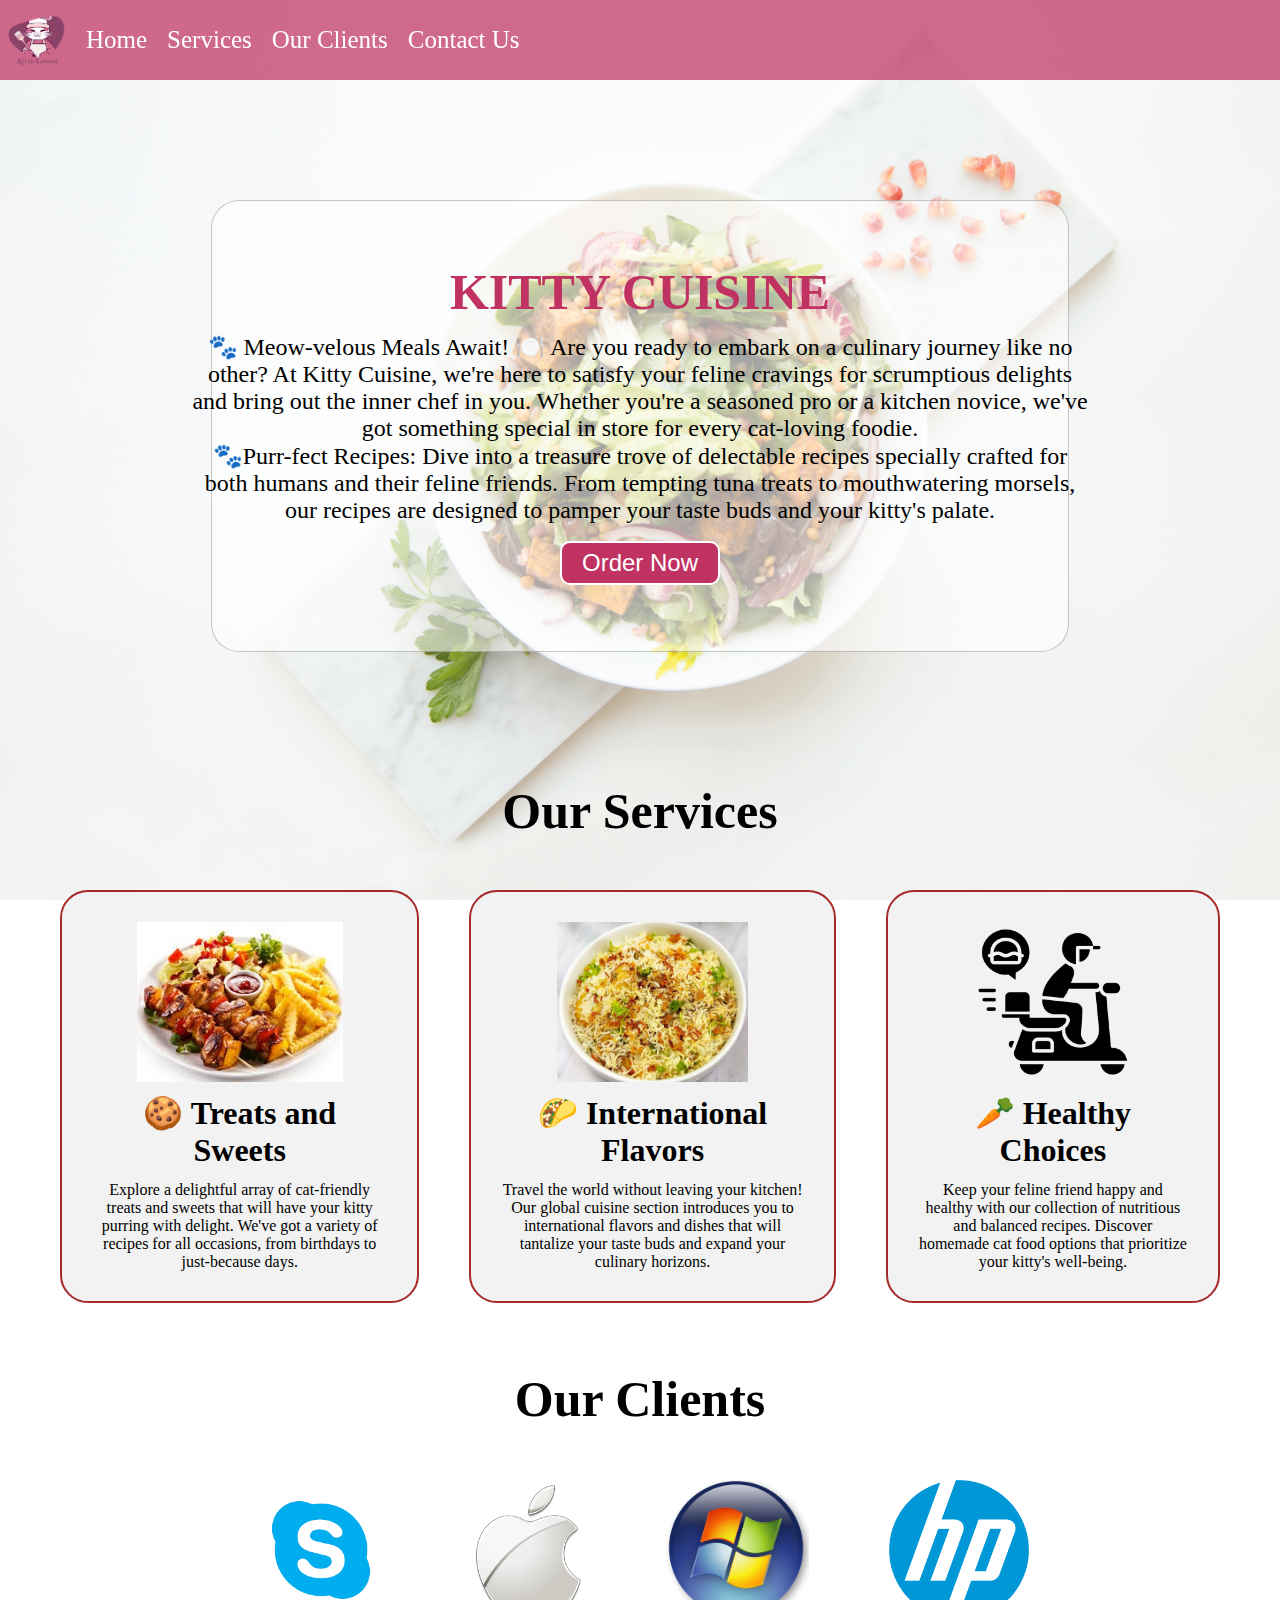
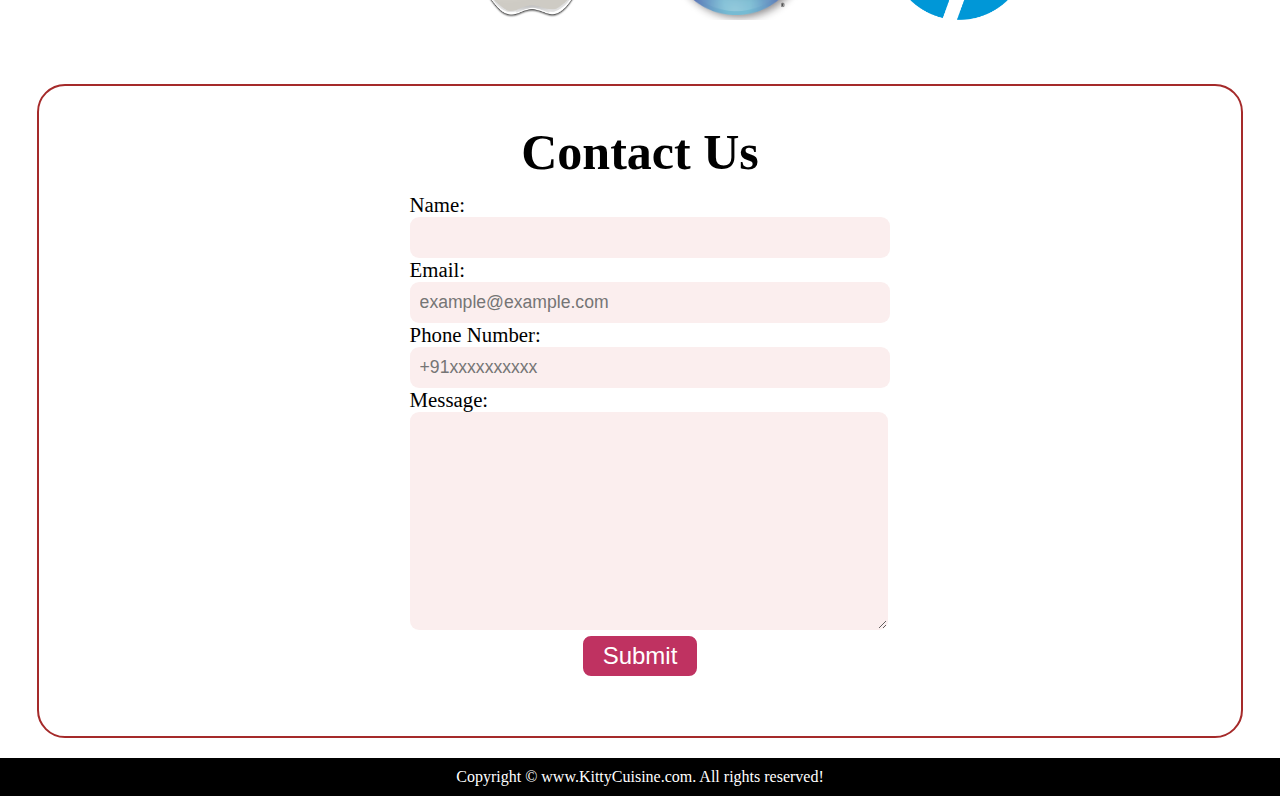
<file: index.html>
<!DOCTYPE html>
<html lang="en">
<head>
    <meta charset="UTF-8">
    <meta name="viewport" content="width=device-width, initial-scale=1.0">
    <title>Best Online Food Delivery Services in India | KittyCuisine.com</title>
    <link rel="stylesheet" href="PROJ02.css">
    <link rel="stylesheet" media="screen and (max-width: 1170px)" href="PROJ02phone.css">
</head>

<body>
    <nav id="navbar">
        <div id="logo">
            <img src="IMGPROJ02logo.png" alt="KittyCuisine.com">
        </div>
        <ul>
            <li class="item"><a href="#home">Home</a></li>
            <li class="item"><a href="#services-container">Services</a></li>
            <li class="item"><a href="#client-section">Our Clients</a></li>
            <li class="item"><a href="#contact">Contact Us</a></li>
        </ul>
    </nav>

    <section id="home">
        <h1 class="h-primary0">KITTY CUISINE</h1>
        <p>🐾 Meow-velous Meals Await! 🍽️ Are you ready to embark on a culinary journey like no other? At Kitty Cuisine, we're here to satisfy your feline cravings for scrumptious delights and bring out the inner chef in you. Whether you're a seasoned pro or a kitchen novice, we've got something special in store for every cat-loving foodie.</p>
        <p>🐾Purr-fect Recipes: Dive into a treasure trove of delectable recipes specially crafted for both humans and their feline friends. From tempting tuna treats to mouthwatering morsels, our recipes are designed to pamper your taste buds and your kitty's palate.</p>
        <button class="btn">Order Now</button>
    </section>  

    <section id="services-container">
        <h1 class="h-primary1 center">Our Services</h1>
        <div id="services">
            <div class="box">
                <img src="IMGPROJ02ser1.jpg" alt="">
                <h2 class="h-secondary center">🍪 Treats and Sweets</h2>
                <p class="center">Explore a delightful array of cat-friendly treats and sweets that will have your kitty purring with delight. We've got a variety of recipes for all occasions, from birthdays to just-because days.</p>
            </div>
            <div class="box">
                <img src="IMGPROJ02ser2.jpg" alt="">
                <h2 class="h-secondary center">🌮 International Flavors</h2>
                <p class="center">Travel the world without leaving your kitchen! Our global cuisine section introduces you to international flavors and dishes that will tantalize your taste buds and expand your culinary horizons.</p>
            </div>
            <div class="box">
                <img src="IMGPROJ02ser3.png" alt="">
                <h2 class="h-secondary center">🥕 Healthy Choices</h2>
                <p class="center">Keep your feline friend happy and healthy with our collection of nutritious and balanced recipes. Discover homemade cat food options that prioritize your kitty's well-being. </p>
            </div>
        </div>
    </section>

    <section id="client-section">
        <h1 class="h-primary center">Our Clients</h1>
        <div id="clients">
            <div class="client-item">
                <img src="IMGPROJ02cli1.png" alt="Our Client">
            </div>
            <div class="client-item">
                <img src="IMGPROJ02cli2.jpeg" alt="Our Client">
            </div>
          
            <div class="client-item">
                <img src="IMGPROJ02cli3.png" alt="Our Client">
            </div>
            <div class="client-item">
                <img src="IMGPROJ02cli4.png" alt="Our Client">
            </div>
        </div>
    </section>

    <section id="contact">
        <h1 class="h-primary center">Contact Us</h1>
        <div id="contact-box">
            <form action="noaction.php">
                <div class="form-group">
                    <label for="name">Name: </label>
                    <input type="text" name="name" id="name">
                </div>
                <div class="form-group">
                    <label for="email">Email: </label>
                    <input type="email" name="email" id="email" placeholder="example@example.com">
                </div>
                <div class="form-group">
                    <label for="phone">Phone Number: </label>
                    <input type="tel" name="phone" id="phone" pattern="[0-9]{10}" placeholder="+91xxxxxxxxxx">
                </div>
                <div class="form-group">
                    <label for="message">Message: </label>
                    <textarea name="message" id="message" cols="30" rows="10"></textarea>
                </div>
                <button class="subbtn" type="submit">Submit</button>
            </form>   
        </div>  
    </section>
    <footer>
        <div class="center">
            Copyright &copy; www.KittyCuisine.com. All rights reserved!
        </div>
    </footer>
</body>
</html>
</file>
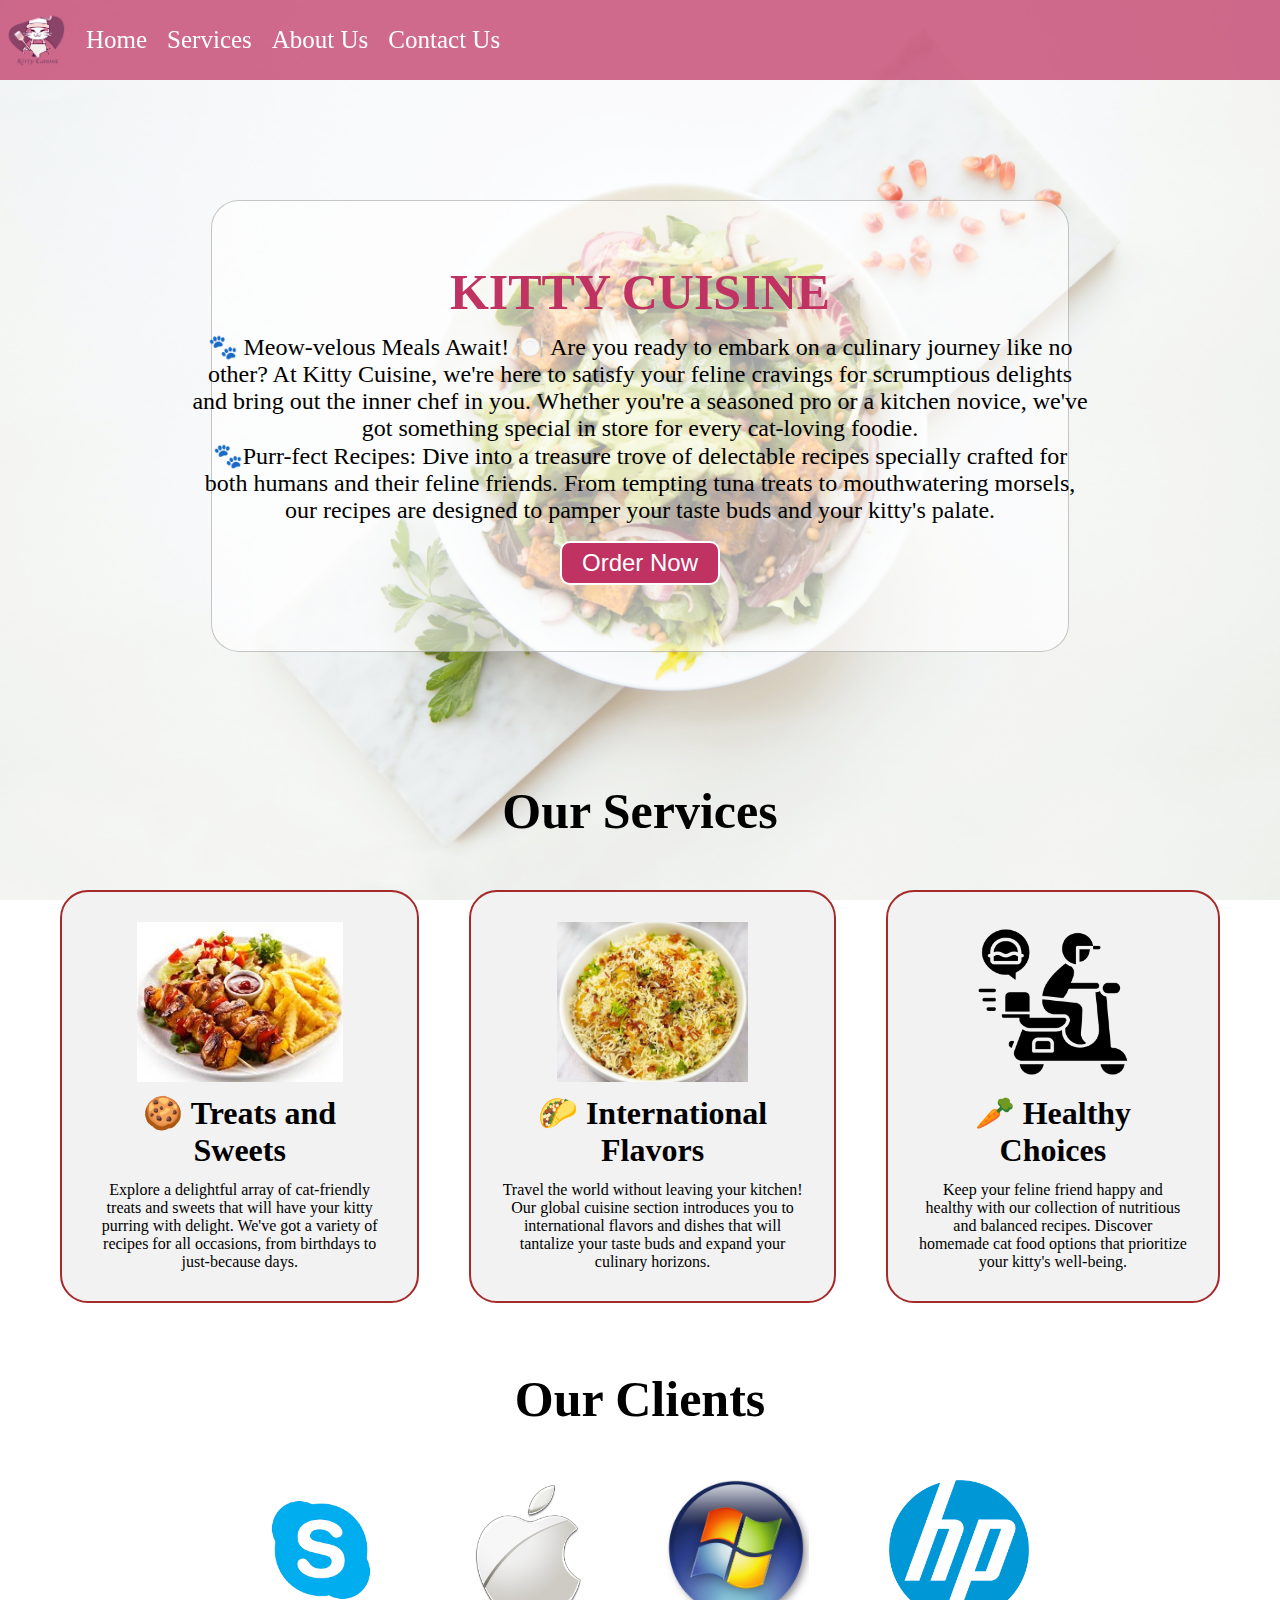
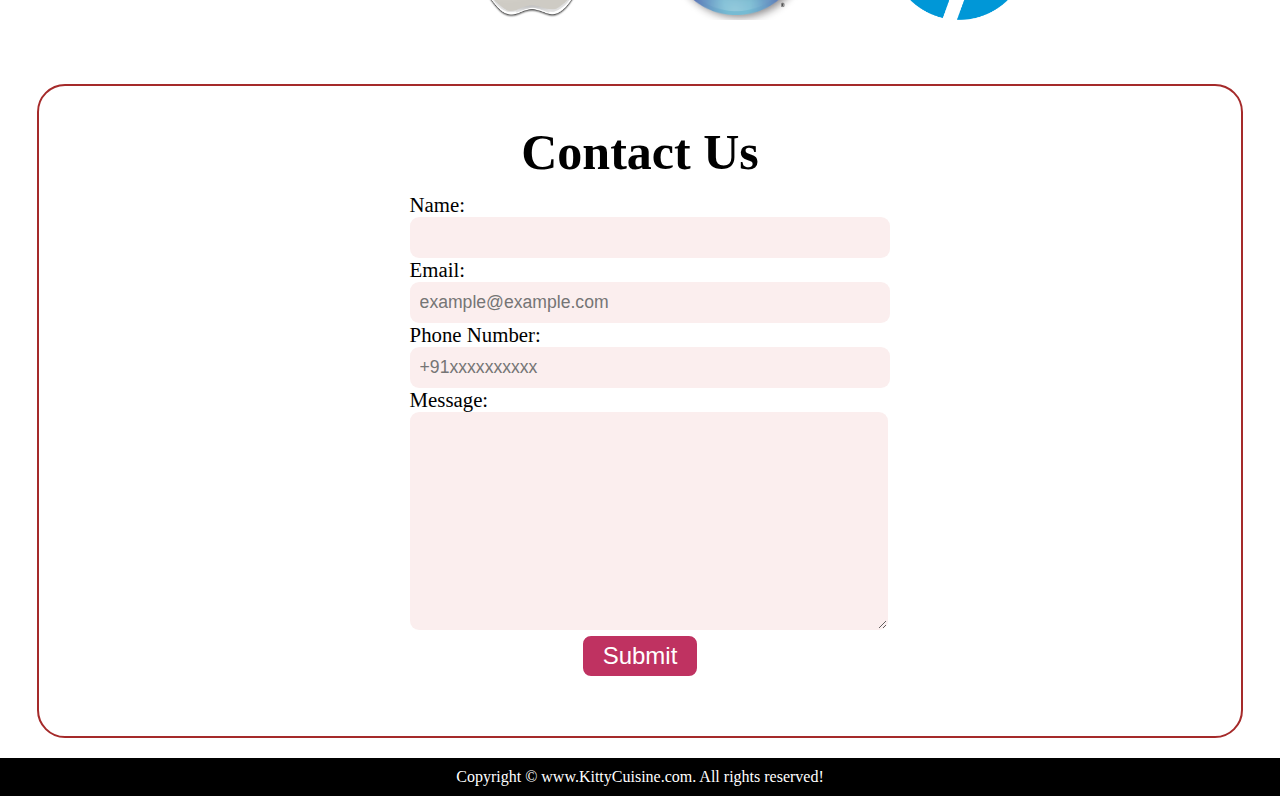
<file: index.html.html>
<!DOCTYPE html>
<html lang="en">
<head>
    <meta charset="UTF-8">
    <meta name="viewport" content="width=device-width, initial-scale=1.0">
    <title>Best Online Food Delivery Services in India | KittyCuisine.com</title>
    <link rel="stylesheet" href="PROJ02.css">
    <link rel="stylesheet" media="screen and (max-width: 1170px)" href="PROJ02phone.css">
</head>

<body>
    <nav id="navbar">
        <div id="logo">
            <img src="IMGPROJ02logo.png" alt="KittyCuisine.com">
        </div>
        <ul>
            <li class="item"><a href="#">Home</a></li>
            <li class="item"><a href="#">Services</a></li>
            <li class="item"><a href="#">About Us</a></li>
            <li class="item"><a href="#">Contact Us</a></li>
        </ul>
    </nav>

    <section id="home">
        <h1 class="h-primary">KITTY CUISINE</h1>
        <p>🐾 Meow-velous Meals Await! 🍽️ Are you ready to embark on a culinary journey like no other? At Kitty Cuisine, we're here to satisfy your feline cravings for scrumptious delights and bring out the inner chef in you. Whether you're a seasoned pro or a kitchen novice, we've got something special in store for every cat-loving foodie.</p>
        <p>🐾Purr-fect Recipes: Dive into a treasure trove of delectable recipes specially crafted for both humans and their feline friends. From tempting tuna treats to mouthwatering morsels, our recipes are designed to pamper your taste buds and your kitty's palate.</p>
        <button class="btn">Order Now</button>
    </section>  

    <section class="services-container">
        <h1 class="h-primary1 center">Our Services</h1>
        <div id="services">
            <div class="box">
                <img src="IMGPROJ02ser1.jpg" alt="">
                <h2 class="h-secondary center">🍪 Treats and Sweets</h2>
                <p class="center">Explore a delightful array of cat-friendly treats and sweets that will have your kitty purring with delight. We've got a variety of recipes for all occasions, from birthdays to just-because days.</p>
            </div>
            <div class="box">
                <img src="IMGPROJ02ser2.jpg" alt="">
                <h2 class="h-secondary center">🌮 International Flavors</h2>
                <p class="center">Travel the world without leaving your kitchen! Our global cuisine section introduces you to international flavors and dishes that will tantalize your taste buds and expand your culinary horizons.</p>
            </div>
            <div class="box">
                <img src="IMGPROJ02ser3.png" alt="">
                <h2 class="h-secondary center">🥕 Healthy Choices</h2>
                <p class="center">Keep your feline friend happy and healthy with our collection of nutritious and balanced recipes. Discover homemade cat food options that prioritize your kitty's well-being. </p>
            </div>
        </div>
    </section>

    <section id="client-section">
        <h1 class="h-primary center">Our Clients</h1>
        <div id="clients">
            <div class="client-item">
                <img src="IMGPROJ02cli1.png" alt="Our Client">
            </div>
            <div class="client-item">
                <img src="IMGPROJ02cli2.jpeg" alt="Our Client">
            </div>
          
            <div class="client-item">
                <img src="IMGPROJ02cli3.png" alt="Our Client">
            </div>
            <div class="client-item">
                <img src="IMGPROJ02cli4.png" alt="Our Client">
            </div>
        </div>
    </section>

    <section id="contact">
        <h1 class="h-primary center">Contact Us</h1>
        <div id="contact-box">
            <form action="noaction.php">
                <div class="form-group">
                    <label for="name">Name: </label>
                    <input type="text" name="name" id="name">
                </div>
                <div class="form-group">
                    <label for="email">Email: </label>
                    <input type="email" name="email" id="email" placeholder="example@example.com">
                </div>
                <div class="form-group">
                    <label for="phone">Phone Number: </label>
                    <input type="tel" name="phone" id="phone" pattern="[0-9]{10}" placeholder="+91xxxxxxxxxx">
                </div>
                <div class="form-group">
                    <label for="message">Message: </label>
                    <textarea name="message" id="message" cols="30" rows="10"></textarea>
                </div>
                <button class="subbtn" type="submit">Submit</button>
            </form>   
        </div>  
    </section>
    <footer>
        <div class="center">
            Copyright &copy; www.KittyCuisine.com. All rights reserved!
        </div>
    </footer>
</body>
</html>
</file>
<file: PROJ02phone.css>
/* Navigation-section */
#navbar{
    flex-direction: column;
}
#navbar ul li a{
    font-size: 1rem;
    padding: 5px;
    /* padding-bottom: 7px; */
}
#navbar::before{
    height: 112px;
    width: 100%;
}

/* Home-section */
#home {
    height: 300px;
    width: 200px;
    padding: 1px 10px;
    margin: 25px auto; 
}
#home::before{
    height: 480px;
}
#home p{
    font-size: 10px;
    color: black;
    text-align: center;
    width: 200px;
    font-family: Georgia, 'Times New Roman', Times, serif;
}

/* Services-section */
#services{
    margin: 25px; 
    flex-direction: column;
}
#services .box{
    padding: 5px;
    margin: 0px 0px;
    margin-bottom: 10px;
}

/* Client-section */
#clients{
    /* overflow: hidden; */
    flex-wrap: wrap;
}
#clients img{
    width: 70px;
    padding: 6px;
    height: 70px;
}

/* Contact-section */
#contact-box form{
    width: 80%;
}
#contact {
    position: relative;
    border: 2px solid brown;
    background-color: white;
    height: 600px;
    width: 90%;
    margin: 20px auto;
    padding: 0px;
    border-radius: 28px;
}
/* footer */

/* Utility classes  */
.h-primary0 {
    /* padding: 10px; */
    font-size: 23px;
}
.h-primary1{
    font-size: 2.2rem;
    padding: 40px 10px 5px 10px;
}
.h-primary {
    /* padding: 10px; */
    font-size: 2.2rem;
}
.h-secondary {
    font-family: Georgia, 'Times New Roman', Times, serif;
    font-size: 2.0rem;
    padding: 0px;
}
.btn{
    font-size: 15px;
    padding: 4px 8px;
    margin: 11px;
}
</file>
<file: PROJ02.css>
/* CSS Reset */
*{
    margin: 0px;
    padding: 0px;
}
html{
    scroll-behavior: smooth;
}
/* ------------------------------------- */

/* CSS Variables */
:root{
    --navbar-height:60px;
    background-color: white;
}
/* ------------------------------------- */

/* Navigation Bar */
#navbar{
    display: flex;
    align-items: center;
    position: sticky;
    top: 0px ;
    z-index: 100;
}

/* Navigation Bar Logo and Image */
#logo{
    margin: 8px 8px;
}
#logo img{
    height: 60px;
    width: 60px;
    /* margin: 8px 8px; */
}

/* Navigation Bar List Styling */
#navbar ul{
    display: flex;
}
#navbar::before{
    content: "";
    background-color:rgba(191, 50, 97, 0.722);
    position: absolute;
    top:0px;
    left:0px;
    height: 100%;
    width:100%;
    z-index: -1;
    /* opacity: 0.4; */
}
#navbar ul li{
    list-style: none;
    font-size: 25px;
}
#navbar ul li a{
    color: white;
    display: block ;
    padding: 5px 10px;
    border-radius: 20px;
    text-decoration: none;
}
#navbar ul li a:hover{
    color: rgb(191, 50, 97);
    background-color: white;
}
/* ------------------------------------- */

/* Home Section */
#home{
    display: flex;
    flex-direction: column;
    padding: 5px 250px;
    height: 400px;
    align-items: center;
    justify-content: center;
    border: 1px solid rgba(73, 73, 73, 0.305);
    background-color: rgba(255, 255, 255, 0.581);
    width: 63%;
    margin: 120px auto;
    padding: 25px;
    border-radius: 28px;
}
#home::before{
    content: "";
    background: url(IMGPROJ02bg.jpg);
    background-size: cover;
    position: absolute;
    top:0px;
    left:0px;
    /* height: 625px; */
    height: 100%;
    width:100%;
    z-index: -2;
    opacity: 0.85;
}
#home h1{
    color:rgb(191, 50, 97);
    text-align: center;
}
#home p{
    color:black;
    text-align: center;
    font-size: 1.5rem;
    width: 900px;
    font-family: Georgia, 'Times New Roman', Times, serif;
}
/* ------------------------------------- */

/* Services Section */
#services{
    margin: 35px;
    display: flex;
}
#services .box{ 
    border: 2px solid brown;
    padding: 30px;
    margin: 5px 25px;
    border-radius: 28px;
    background: #f2f2f2;
    margin-bottom: 20px;
}
#services .box img{ 
   height: 160px;
   margin: auto;
   display: block;
}
#services .box p{
    font-family: Georgia, 'Times New Roman', Times, serif;
}
/* ------------------------------------- */

/* Clients section */
#client-section{
    position: relative;
    /* height: 344px; */
}
/* #client-section::before{
    content: "";
    position: absolute;
    background: url(IMGPROJ02bg2.jpg);
    background-color: white;
    background-size: cover;
    width: 100%;
    height: 100%;
    z-index: -2;
    opacity: 0.7;
} */
#clients{
    display: flex;
    justify-content: center;
    align-items: center;
}
.client-item{
    padding: 40px;
}
#clients img{
    height: 140px;
}
/* ------------------------------------- */

/* Contact Section */
#contact{
    position: relative;
    border: 2px solid brown;
    background-color: white;
    height: 600px;
    width: 90%;
    margin: 20px auto;
    padding: 25px;
    border-radius: 28px;
}
/* #contact::before{
    content: "";
    position: absolute;
    width: 100%;
    height: 100%;
    z-index: -1;
    opacity: 0.7;
    background: url('IMGPROJ02cont.jpg') no-repeat center center/cover;
    background-color: white;
} */
#contact-box{
    display: flex;
    flex-direction: column;
    justify-content: center;
    align-items: center;
    padding-bottom: 34px;
}
#contact-box input, 
#contact-box textarea{
    width: 100%;
    padding: 0.5rem;
    border-radius: 9px;
    font-size: 1.1rem; 
    background-color: rgba(211, 84, 84, 0.1);
    border-color: rgba(253, 253, 253, 0);
} 
#contact-box form{
    width: 40%;
    /* text-align: center; */
}
#contact-box .subbtn {
    display: block;
    margin: 0 auto; /* This centers the button horizontally */
}
#contact-box label{
   font-size: 1.3rem;
   font-family: Georgia, 'Times New Roman', Times, serif;
}
footer{
    background: black;
    color: white;
    padding: 10px 20px;
}
/* ------------------------------------- */

/* Utility Classes */
.h-primary0{
    color: black;
    font-family: Georgia, 'Times New Roman', Times, serif;
    font-size: 50px;
    padding: 12px;
}
.h-primary1{
    color: black;
    padding: 10px 10px 10px 10px;
    font-family: Georgia, 'Times New Roman', Times, serif;
    font-size: 50px;
}
.h-primary{
    color: black;
    font-family: Georgia, 'Times New Roman', Times, serif;
    font-size: 50px;
    padding: 12px;
}
.h-secondary{
    font-family: Georgia, 'Times New Roman', Times, serif;
    font-size: 2.0rem;
    padding: 12px;
}
.btn{
    padding: 6px 20px;
    border: 2px solid white;
    background-color: rgb(191, 50, 97);
    color: white;
    margin: 17px;
    font-size: 1.5rem;
    border-radius: 10px;
    cursor:pointer;
}
.btn:hover{
    background-color: white;
    color: rgb(191, 50, 97);
}
.center{
    text-align: center;
}
.subbtn{
    padding: 6px 20px;
    border: 2px solid white;
    background-color: rgb(191, 50, 97);
    color: white;
    margin: 17px;
    font-size: 1.5rem;
    border-radius: 10px;
    cursor:pointer;
}
.subbtn:hover{
    background-color: white;
    color: rgb(191, 50, 97);
    border: 2px solid rgb(191, 50, 97);
}
</file>
